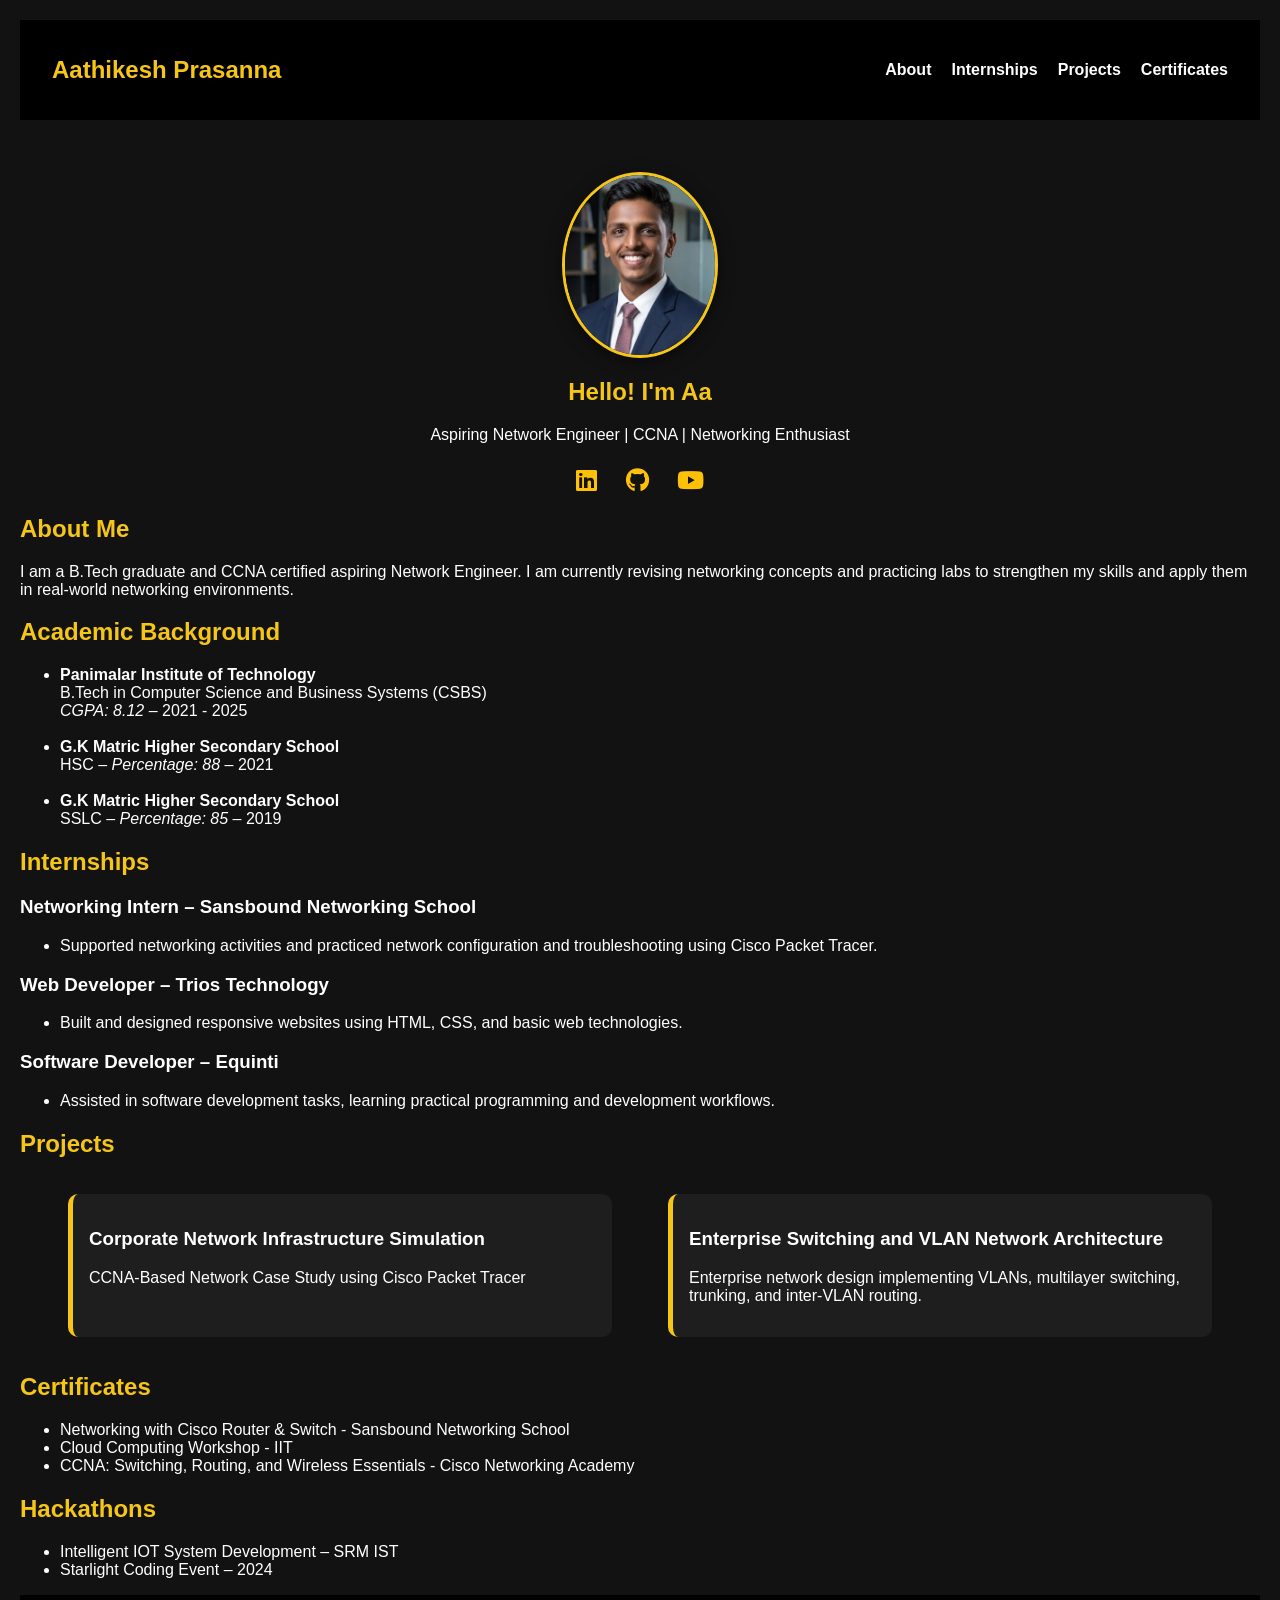
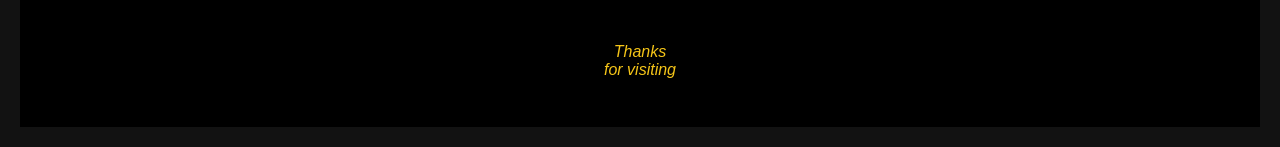
<file: index.html>
<!DOCTYPE html>
<html lang="en">
<head>
  <meta charset="UTF-8" />
  <meta name="viewport" content="width=device-width, initial-scale=1.0"/>
  <title>Aathikesh Prasanna</title>

  <link rel="stylesheet" href="style.css" />
  <link rel="stylesheet"
        href="https://cdnjs.cloudflare.com/ajax/libs/font-awesome/6.5.1/css/all.min.css">
</head>

<body>

  <!-- HEADER -->
  <header id="header">
    <nav>
      <h1 class="logo">Aathikesh Prasanna</h1>

      <ul class="nav-links">
        <li><a href="#about">About</a></li>
        <li><a href="#internships">Internships</a></li>
        <li><a href="#projects">Projects</a></li>
        <li><a href="#certificates">Certificates</a></li>
      </ul>
    </nav>
  </header>


  <!-- INTRO -->
  <section class="intro">

    <!-- PROFILE PHOTO -->
    <img
      src="./logo.png"
      alt="Aathikesh"
      style="
        width:150px !important;
        height:180px !important;
        max-width:150px !important;
        max-height:180px !important;
        min-width:150px !important;
        min-height:180px !important;
        object-fit:cover !important;
        object-position:center !important;
        border-radius:50% !important;
        border:3px solid #f5c518 !important;
        display:block !important;
        margin:20px auto !important;
        box-shadow:0 4px 15px rgba(0,0,0,0.5) !important;
      "
    >

    <h2>
      <span class="typewriter"></span>
    </h2>

    <p>
      Aspiring Network Engineer | CCNA | Networking Enthusiast
    </p>

  </section>


  <!-- SOCIAL LINKS -->
  <div style="text-align:center; margin-top:-40px;">

    <div class="social-links">

      <a href="https://www.linkedin.com/in/aathikesh17"
         target="_blank"
         rel="noopener noreferrer">
        <i class="fa-brands fa-linkedin"></i>
      </a>

      <a href="https://github.com/aathikesh17"
         target="_blank"
         rel="noopener noreferrer">
        <i class="fa-brands fa-github"></i>
      </a>

      <a href="https://youtube.com/@networkingwithaathi?si=AWs3e5zeKzzaigZd"
         target="_blank"
         rel="noopener noreferrer">
        <i class="fa-brands fa-youtube"></i>
      </a>

    </div>

  </div>


  <!-- ABOUT -->
  <section class="about" id="about">

    <h2>About Me</h2>

    <p>
      I am a B.Tech graduate and CCNA certified aspiring Network Engineer.
      I am currently revising networking concepts and practicing labs to
      strengthen my skills and apply them in real-world networking environments.
    </p>

  </section>


  <!-- EDUCATION -->
  <section class="education">

    <h2>Academic Background</h2>

    <ul>

      <li>
        <strong>Panimalar Institute of Technology</strong>
        <br>
        B.Tech in Computer Science and Business Systems (CSBS)
        <br>
        <em>CGPA: 8.12</em> –
        <span class="year">2021 - 2025</span>
      </li>

      <br>

      <li>
        <strong>G.K Matric Higher Secondary School</strong>
        <br>
        HSC – <em>Percentage: 88</em> –
        <span class="year">2021</span>
      </li>

      <br>

      <li>
        <strong>G.K Matric Higher Secondary School</strong>
        <br>
        SSLC – <em>Percentage: 85</em> –
        <span class="year">2019</span>
      </li>

    </ul>

  </section>


  <!-- INTERNSHIPS -->
  <section class="internships fade-in" id="internships">

    <h2>Internships</h2>

    <h3>Networking Intern – Sansbound Networking School</h3>

    <ul>
      <li>
        Supported networking activities and practiced network configuration
        and troubleshooting using Cisco Packet Tracer.
      </li>
    </ul>


    <h3>Web Developer – Trios Technology</h3>

    <ul>
      <li>
        Built and designed responsive websites using HTML, CSS,
        and basic web technologies.
      </li>
    </ul>


    <h3>Software Developer – Equinti</h3>

    <ul>
      <li>
        Assisted in software development tasks, learning practical
        programming and development workflows.
      </li>
    </ul>

  </section>


  <!-- PROJECTS -->
  <section class="projects" id="projects">

    <h2>Projects</h2>

    <div class="project-grid">

      <a href="Corporate Network Infrastructure Simulation.html"
         class="project-card">

        <h3>
          Corporate Network Infrastructure Simulation
        </h3>

        <p>
          CCNA-Based Network Case Study using Cisco Packet Tracer
        </p>

      </a>


      <a href="Enterprise Switching and VLAN Network Architecture.html"
         class="project-card">

        <h3>
          Enterprise Switching and VLAN Network Architecture
        </h3>

        <p>
          Enterprise network design implementing VLANs,
          multilayer switching, trunking, and inter-VLAN routing.
        </p>

      </a>

    </div>

  </section>


  <!-- CERTIFICATES -->
  <section class="certificates fade-in" id="certificates">

    <h2>Certificates</h2>

    <ul>

      <li>
        Networking with Cisco Router & Switch -
        Sansbound Networking School
      </li>

      <li>
        Cloud Computing Workshop - IIT
      </li>

      <li>
        CCNA: Switching, Routing, and Wireless Essentials -
        Cisco Networking Academy
      </li>

    </ul>

  </section>


  <!-- HACKATHONS -->
  <section class="certificates fade-in">

    <h2>Hackathons</h2>

    <ul>

      <li>
        Intelligent IOT System Development – SRM IST
      </li>

      <li>
        Starlight Coding Event – 2024
      </li>

    </ul>

  </section>


  <!-- FOOTER -->
  <footer>

    <p>
      <em>Thanks</em>
      <br>
      <em>for visiting</em>
    </p>

  </footer>


  <!-- JAVASCRIPT -->
  <script src="script.js"></script>

</body>
</html>
</file>
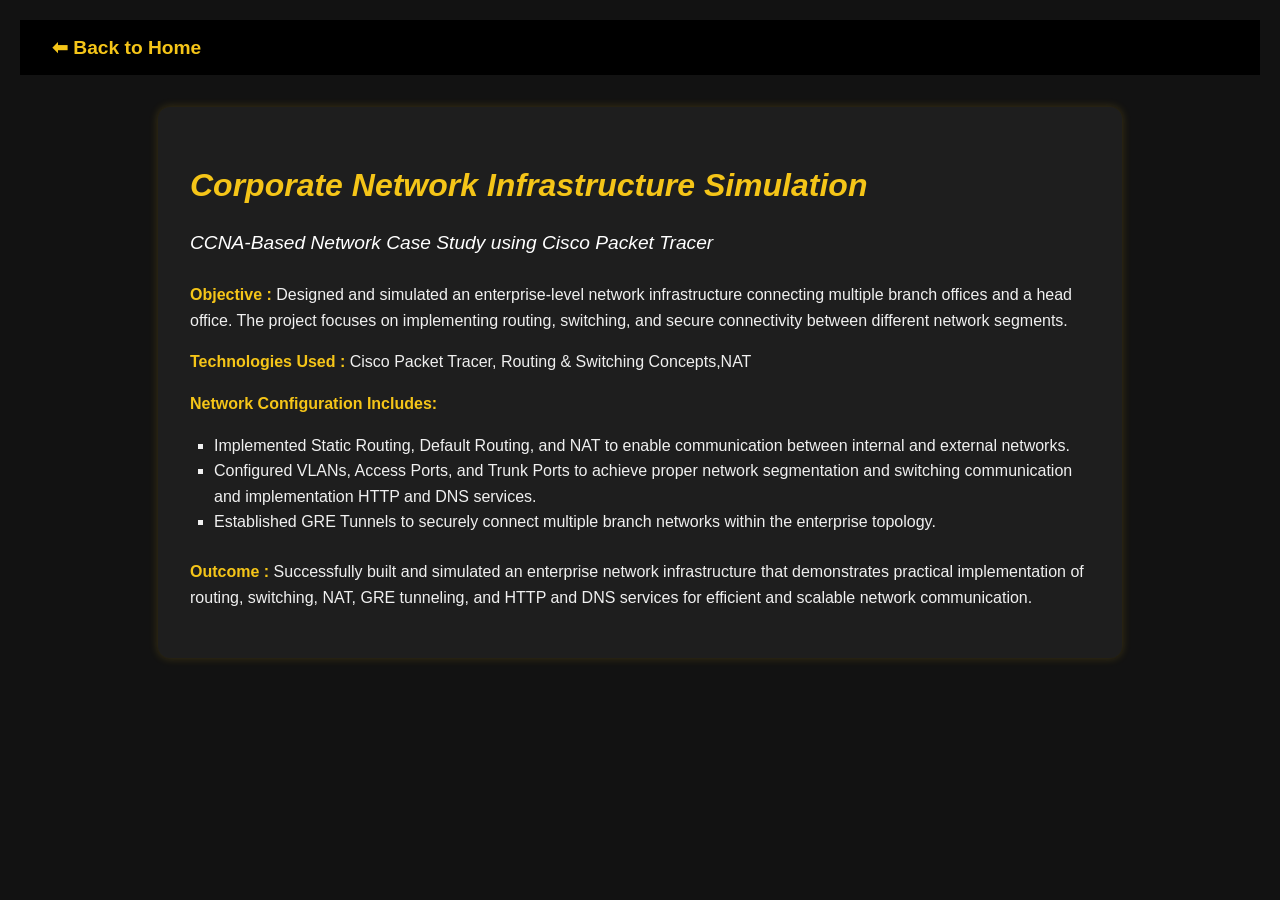
<file: Corporate Network Infrastructure Simulation.html>
<!DOCTYPE html>
<html lang="en">
<head>
  <meta charset="UTF-8" />
  <meta name="viewport" content="width=device-width, initial-scale=1.0"/>
  <title>Corporate Network Infrastructure Simulation </title>
  <link rel="stylesheet" href="style.css">
</head>
<body>
  <header>
    <a href="index.html" style="color:#f5c518; font-size:1.2rem;">⬅ Back to Home</a>
  </header>
  
  <main class="project-details">
    <h1><i>Corporate Network Infrastructure Simulation</i>
    </h1>
    <h2><i>CCNA-Based Network Case Study using Cisco Packet Tracer</i></h2>
    <p><strong>Objective : </strong>Designed and simulated an enterprise-level network infrastructure connecting multiple branch offices and a head office. The project focuses on implementing routing, switching, and secure connectivity between different network segments.</p>
    <p><strong>Technologies Used : </strong> Cisco Packet Tracer, Routing & Switching Concepts,NAT </p>
    <p><strong>Network Configuration Includes:</strong></p>
    <ul>
      <li>Implemented Static Routing, Default Routing, and NAT to enable communication between internal and external networks.</li>
      <li>Configured VLANs, Access Ports, and Trunk Ports to achieve proper network segmentation and switching communication and implementation HTTP and DNS services.</li>
      <li>Established GRE Tunnels to securely connect multiple branch networks within the enterprise topology.</li>
    </ul>
    <p><strong>Outcome : </strong>Successfully built and simulated an enterprise network infrastructure that demonstrates practical implementation of routing, switching, NAT, GRE tunneling, and HTTP and DNS services for efficient and scalable network communication.



    
  </main>
</body>
</html>
</file>
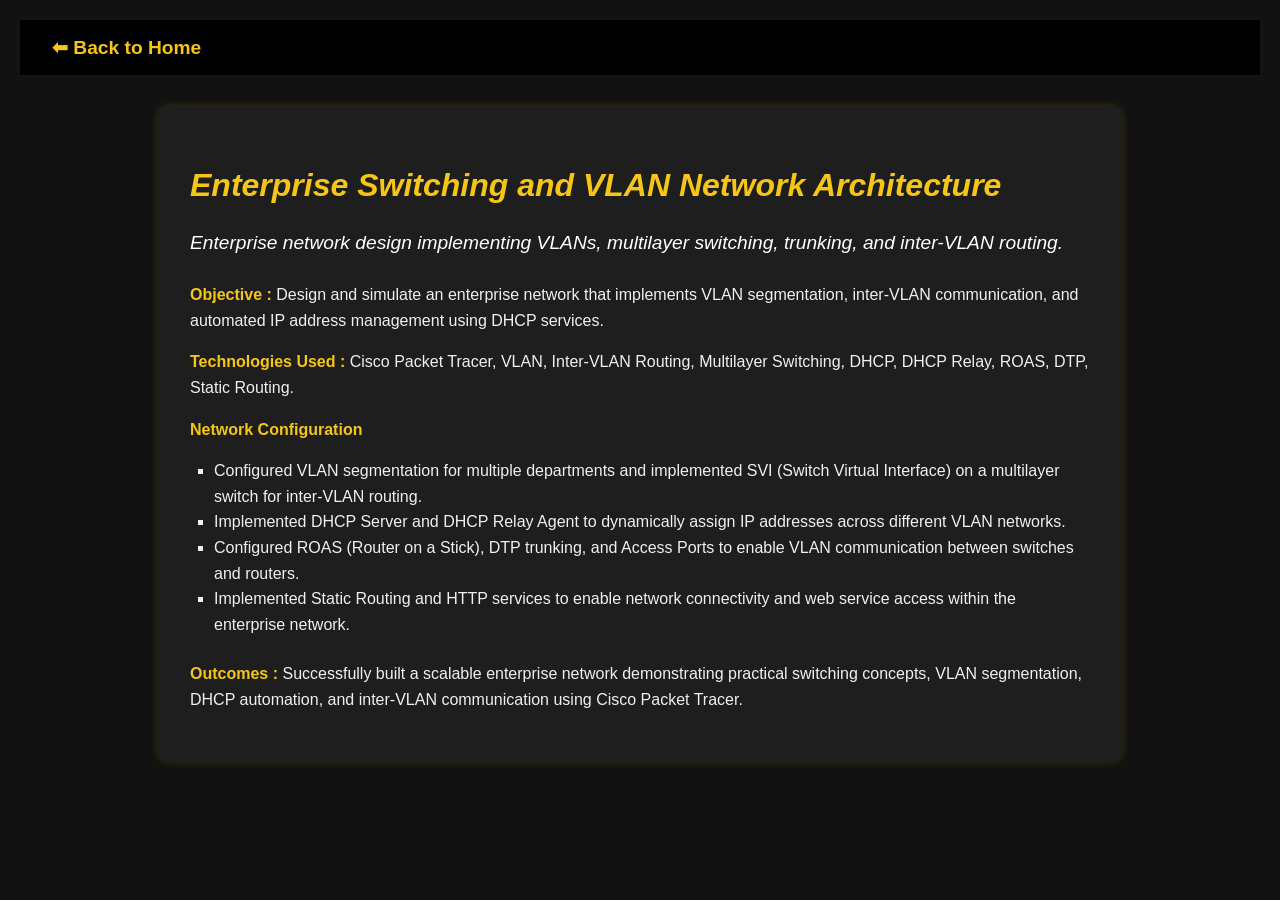
<file: Enterprise Switching and VLAN Network Architecture.html>
<!DOCTYPE html>
<html lang="en">
<head>
  <meta charset="UTF-8" />
  <meta name="viewport" content="width=device-width, initial-scale=1.0"/>
  <title>Enterprise Switching and VLAN Network Architecture</title>
  <link rel="stylesheet" href="style.css">
</head>
<body>
  <header>
    <a href="index.html" style="color:#f5c518; font-size:1.2rem;">⬅ Back to Home</a>
  </header>
  
  <main class="project-details">
    <h1><i>Enterprise Switching and VLAN Network Architecture</i>
    </h1>
    <h2><i>Enterprise network design implementing VLANs, multilayer switching, trunking, and inter-VLAN routing.</i></h2>
    <p><strong>Objective : </strong>  Design and simulate an enterprise network that implements VLAN segmentation, inter-VLAN communication, and automated IP address management using DHCP services.</p>
    <p><strong>Technologies Used : </strong>Cisco Packet Tracer, VLAN, Inter-VLAN Routing, Multilayer Switching, DHCP, DHCP Relay, ROAS, DTP, Static Routing.</p>
    <p><strong>Network Configuration</strong></p>
    <ul>
      <li>Configured VLAN segmentation for multiple departments and implemented SVI (Switch Virtual Interface) on a multilayer switch for inter-VLAN routing.</li>
      <li>Implemented DHCP Server and DHCP Relay Agent to dynamically assign IP addresses across different VLAN networks.</li>
      <li>Configured ROAS (Router on a Stick), DTP trunking, and Access Ports to enable VLAN communication between switches and routers.</li>
      <li>Implemented Static Routing and HTTP services to enable network connectivity and web service access within the enterprise network.</li>
    </ul>
    <p><strong>Outcomes : </strong>Successfully built a scalable enterprise network demonstrating practical switching concepts, VLAN segmentation, DHCP automation, and inter-VLAN communication using Cisco Packet Tracer.</strong>
  </main>
</body>
</html>
</file>
<file: style.css>
/* =========================
   GENERAL SETTINGS
========================= */

section {
  scroll-margin-top: 100px;
}

html {
  scroll-behavior: smooth;
}

body {
  font-family: 'Segoe UI', sans-serif;
  margin: 10px;
  padding: 10px;
  background: #121212;
  color: white;
}


/* =========================
   HEADER
========================= */

header {
  background-color: #000;
  padding: 1rem 2rem;
  position: sticky;
  top: 0;
  z-index: 1000;
}

nav {
  display: flex;
  justify-content: space-between;
  align-items: center;
}

.logo {
  color: #f5c518;
  font-size: 1.5rem;
}

.nav-links {
  list-style: none;
  display: flex;
  gap: 20px;
  margin: 0;
  padding: 0;
}

.nav-links li a {
  color: white;
  text-decoration: none;
  transition: color 0.3s ease;
}

.nav-links li a:hover {
  color: #f5c518;
}


/* =========================
   INTRO / PROFILE SECTION
========================= */

.intro {
  text-align: center;
  padding: 2rem;
}

/* Profile Photo */
.intro img {
  width: 150px;
  height: 180px;
  border-radius: 50%;
  border: 3px solid #f5c518;
  object-fit: cover;
  object-position: center;
  display: block;
  margin: 20px auto;
  box-shadow: 0 4px 15px rgba(0, 0, 0, 0.5);
  transition: transform 0.3s ease, box-shadow 0.3s ease;
}

.intro img:hover {
  transform: scale(1.05);
  box-shadow: 0 0 20px #f5c51888;
}


/* =========================
   HEADINGS
========================= */

h2 {
  color: #f5c518;
}


/* =========================
   SOCIAL LINKS
========================= */

.social-links {
  margin-top: 15px;
  text-align: center;
}

.social-links a {
  color: #ffc107;
  font-size: 24px;
  margin: 0 12px;
  text-decoration: none;
  transition: 0.3s;
  display: inline-block;
}

.social-links a:hover {
  color: white;
  transform: scale(1.2);
}


/* =========================
   PROJECT SECTION
========================= */

.project-grid {
  display: grid;
  grid-template-columns: repeat(auto-fit, minmax(280px, 1fr));
  gap: 1.5rem;
  padding: 0 2rem;
}

.project-card {
  background: #1e1e1e;
  border-left: 5px solid #f5c518;
  padding: 1rem;
  margin: 1rem;
  border-radius: 10px;
  text-decoration: none;
  color: white;
  transition: transform 0.3s ease, box-shadow 0.3s ease;
}

.project-card:hover {
  transform: scale(1.03);
  box-shadow: 0 0 10px #f5c51866;
}


/* =========================
   PROJECT DETAILS PAGE
========================= */

.project-details {
  max-width: 900px;
  margin: 2rem auto;
  background: #1e1e1e;
  padding: 2rem;
  border-radius: 12px;
  box-shadow: 0 0 10px rgba(245, 197, 24, 0.2);
  color: #f0f0f0;
  line-height: 1.6;
}

.project-details h1 {
  color: #f5c518;
  font-size: 2rem;
  margin-bottom: 0.5rem;
}

.project-details h2 {
  color: #fff;
  font-size: 1.2rem;
  font-weight: normal;
  margin-bottom: 1.5rem;
}

.project-details p {
  margin-bottom: 1rem;
  font-size: 1rem;
}

.project-details strong {
  color: #f5c518;
}

.project-details ul {
  padding-left: 1.5rem;
  list-style-type: square;
  margin-bottom: 1.5rem;
}

.project-details a {
  color: #cfc090;
  text-decoration: underline;
  transition: color 0.3s;
}

.project-details a:hover {
  color: #ffdd57;
}


/* =========================
   HEADER LINKS
========================= */

header a {
  color: #f5c518;
  text-decoration: none;
  font-weight: bold;
}

header a:hover {
  color: #fff;
}


/* =========================
   FOOTER
========================= */

footer {
  text-align: center;
  background: #000;
  padding: 2rem;
  color: #f5c518;
}


/* =========================
   FADE IN ANIMATION
========================= */

.fade-in {
  opacity: 0;
  transform: translateY(20px);
  transition: opacity 0.8s ease, transform 0.8s ease;
}

.fade-in.appear {
  opacity: 1;
  transform: translateY(0);
}


/* =========================
   MOBILE RESPONSIVE
========================= */

@media (max-width: 768px) {

  body {
    margin: 5px;
    padding: 5px;
  }

  header {
    padding: 1rem;
  }

  nav {
    flex-direction: column;
    gap: 15px;
  }

  .nav-links {
    gap: 12px;
    flex-wrap: wrap;
    justify-content: center;
  }

  .logo {
    font-size: 1.3rem;
  }

  .intro {
    padding: 1.5rem;
  }

  .intro img {
    width: 130px;
    height: 155px;
  }

  .project-grid {
    grid-template-columns: 1fr;
    padding: 0 1rem;
  }

  .project-card {
    margin: 0.5rem;
  }

}
</file>
